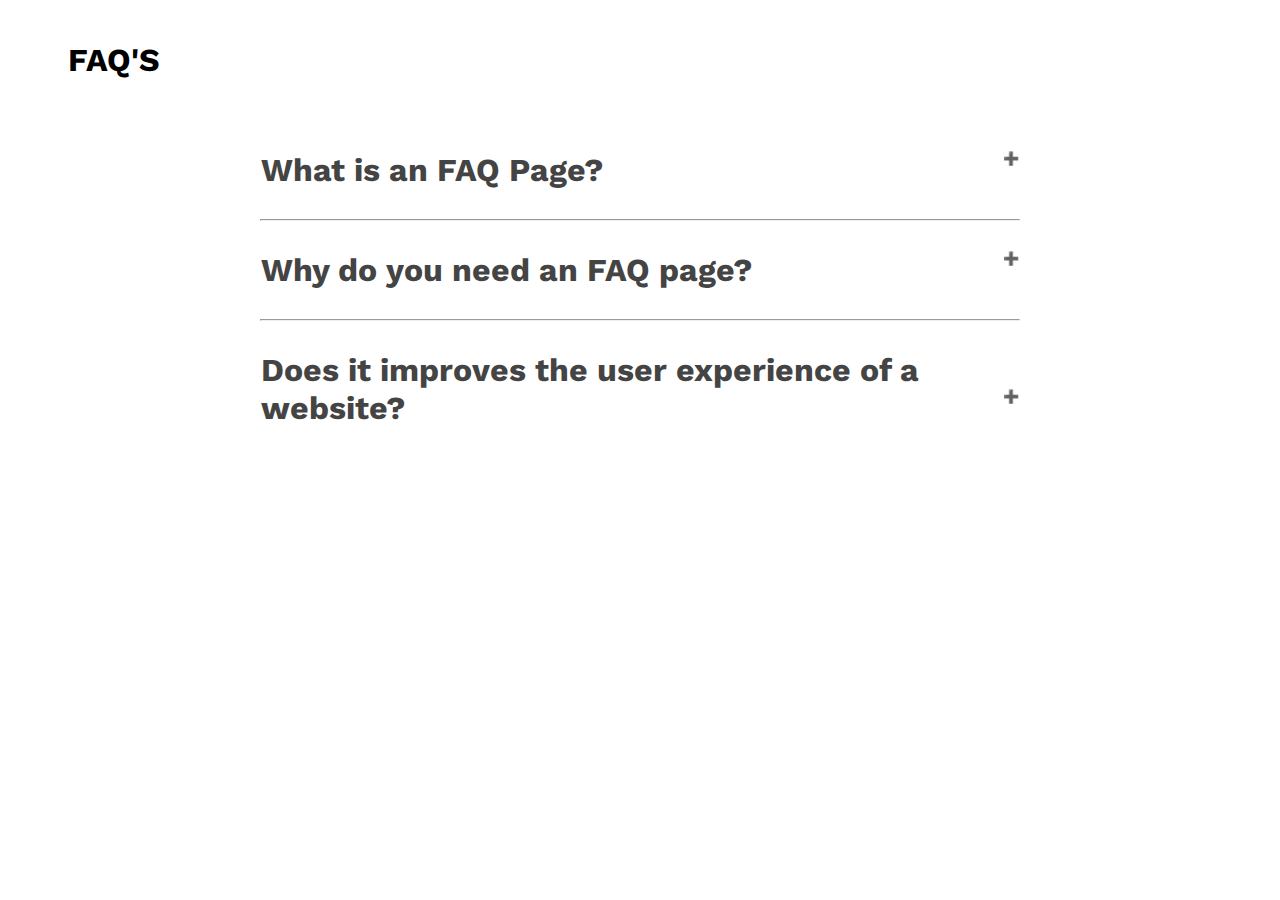
<file: new -screens/FAQ/index.html>
<!DOCTYPE html>
<html lang="en">
<head>
    <meta charset="UTF-8">
    <meta http-equiv="X-UA-Compatible" content="IE=edge">
    <meta name="viewport" content="width=device-width, initial-scale=1.0">

    <title>FAQ PAGE</title>

    <link href="https://fonts.googleapis.com/css2?family=Work+Sans&display=swap" rel="stylesheet">
    
    <style>
        body {
        font-family: "Work Sans", sans-serif;
        }

        .faq-heading {
        border-bottom: #777;
        padding: 20px 60px;
        }

        .faq-container {
        display: flex;
        justify-content: center;
        flex-direction: column;
        }

        .hr-line {
        width: 60%;
        margin: auto;
        }

        /* Style the buttons that are used to open and close the faq-page body */

        .faq-page {
        /* background-color: #eee; */
        color: #444;
        cursor: pointer;
        padding: 30px 20px;
        width: 60%;
        border: none;
        outline: none;
        transition: 0.4s;
        margin: auto;
        }

        .faq-body {
        margin: auto;
        /* text-align: center; */
        width: 50%;
        padding: auto;
        }

        /* Add a background color to the button if it is clicked on (add the .active class with JS), and when you move the mouse over it (hover) */

        .active,
        .faq-page:hover {
        background-color: #f9f9f9;
        }

        /* Style the faq-page panel. Note: hidden by default */

        .faq-body {
        padding: 0 18px;
        background-color: white;
        display: none;
        overflow: hidden;
        }

        .faq-page:after {
        content: "\02795";
        /* Unicode character for "plus" sign (+) */
        font-size: 13px;
        color: #777;
        float: right;
        margin-left: 5px;
        }

        .active:after {
        content: "\2796";
        /* Unicode character for "minus" sign (-) */
        }
    </style>
</head>

<body>
    <main>
        <h1 class="faq-heading">FAQ'S</h1>
        <section class="faq-container">
            <div class="faq-one">
                <!-- faq question -->
                <h1 class="faq-page">What is an FAQ Page?</h1>

                <!-- faq answer -->
                <div class="faq-body">
                <p>Lorem ipsum dolor, sit amet consectetur adipisicing elit. Velit saepe sequi, illum facere necessitatibus cum aliquam id illo omnis maxime, totam soluta voluptate amet ut sit ipsum aperiam. Perspiciatis, porro!</p>
                </div>
            </div>

            <hr class="hr-line">
            <div class="faq-two">
                <!-- faq question -->
                <h1 class="faq-page">Why do you need an FAQ page?</h1>
                <!-- faq answer -->
                <div class="faq-body">
                <p>Lorem ipsum dolor, sit amet consectetur adipisicing elit. Velit saepe sequi, illum facere necessitatibus cum aliquam id illo omnis maxime, totam soluta voluptate amet ut sit ipsum aperiam. Perspiciatis, porro!</p>
                </div>
            </div>

            <hr class="hr-line">
            <div class="faq-three">
                <!-- faq question -->
                <h1 class="faq-page">Does it improves the user experience of a website?</h1>
                <!-- faq answer -->
                <div class="faq-body">
                <p>Lorem ipsum dolor, sit amet consectetur adipisicing elit. Velit saepe sequi, illum facere necessitatibus cum aliquam id illo omnis maxime, totam soluta voluptate amet ut sit ipsum aperiam. Perspiciatis, porro!</p>
                </div>
            </div>
        </section>
    </main>


    <script>
        var faq = document.getElementsByClassName("faq-page");
        var i;
        for (i = 0; i < faq.length; i++) {
        faq[i].addEventListener("click", function () {
            /* Toggle between adding and removing the "active" class, to highlight the button that controls the panel */
            this.classList.toggle("active");
            /* Toggle between hiding and showing the active panel */
            var body = this.nextElementSibling;
            if (body.style.display === "block") {
            body.style.display = "none";
            } else {
            body.style.display = "block";
            }
        });
        }
    </script>

</body>
</html>
</file>
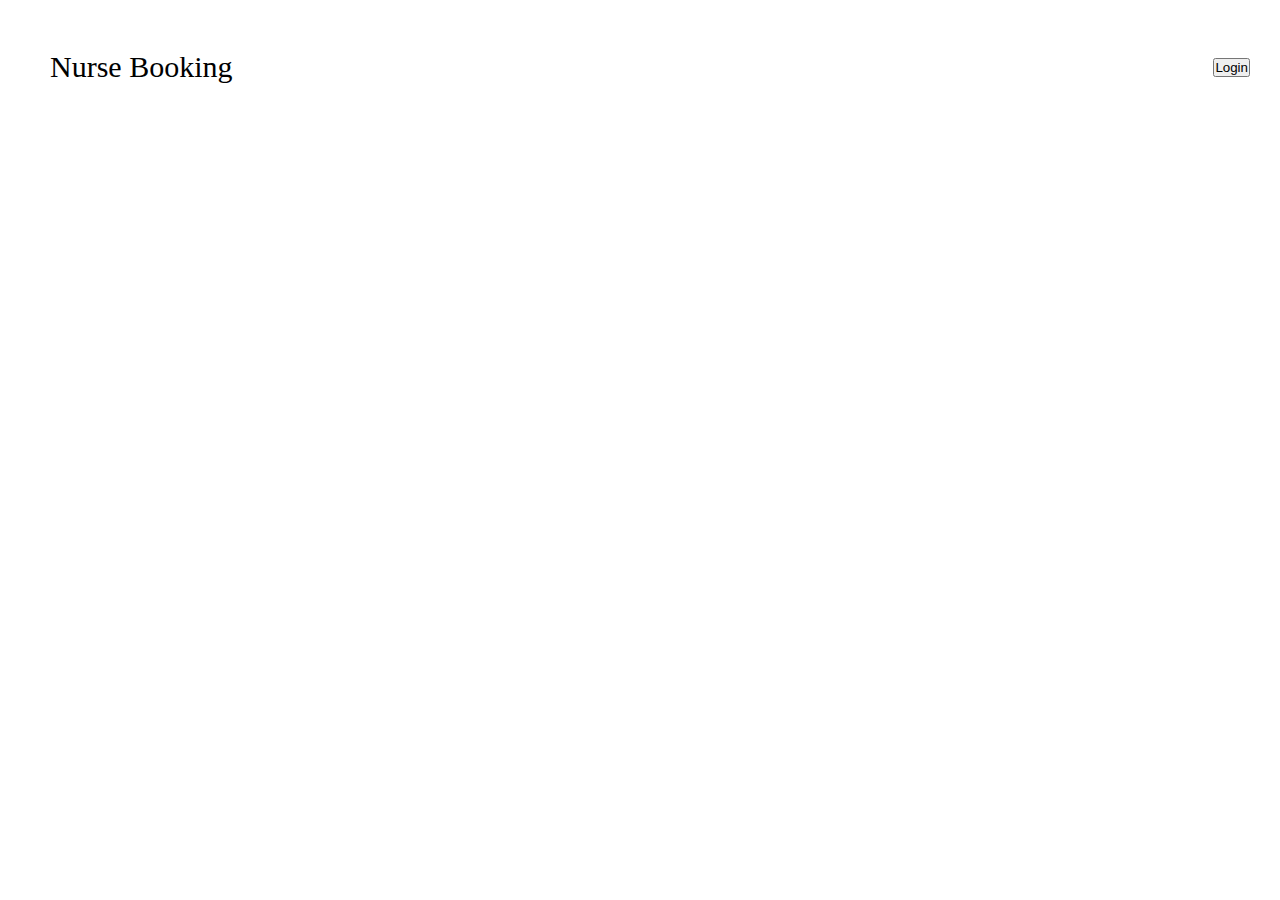
<file: new -screens/Login/index.html>
<!DOCTYPE html>
<html lang="en">
<head>
    <meta charset="UTF-8">
    <title>Nurse Booking</title>
    <link rel="stylesheet" href="css/style.css">
    <!---we had linked our css file----->
</head>
<body>
    <div class="full-page">
        <div class="navbar">
            <div>
                <a href='index.html'>Nurse Booking</a>
            </div>
            <nav
                    <li><button class='loginbtn' onclick="document.getElementById('login-form').style.display='block'"style="width:auto;">Login</button></li>
                </ul>
            </nav>
        </div>
        <div id='login-form'class='login-page'>
            <div class="form-box">
                <div class='button-box'>
                    <div id='btn'></div>
                    <button type='button'onclick='login()'class='toggle-btn'>Log In</button>
                    <button type='button'onclick='register()'class='toggle-btn'>Register</button>
                </div>
                <form id='login' class='input-group-login'>
                    <input type='text'class='input-field'placeholder='Email Id' required >
		    <input type='password'class='input-field'placeholder='Enter Password' required>
		    <input type='checkbox'class='check-box'><span>Remember Password</span>
		    <button type='submit'class='submit-btn'>Log in</button>
		 </form>
		 <form id='register'class='input-group-register'>
		     <input type='text'class='input-field'placeholder= 'Your Name' required>
		     <input type='number'class='input-field'placeholder='Phone No ' required>
		     <input type='email'class='input-field'placeholder='Email Id' required>
		     <input type='password'class='input-field'placeholder='Enter Password' required>
		     <input type='password'class='input-field'placeholder='Confirm Password'  required>
		     <input type='checkbox'class='check-box'><span>I agree to the terms and conditions</span>
                <button type='submit'class='submit-btn'>Register</button>
	         </form>
            </div>
        </div>
    </div>
    <script>
        var x=document.getElementById('login');
		var y=document.getElementById('register');
		var z=document.getElementById('btn');
		function register()
		{
			x.style.left='-400px';
			y.style.left='50px';
			z.style.left='110px';
		}
		function login()
		{
			x.style.left='50px';
			y.style.left='450px';
			z.style.left='0px';
		}
	</script>
	<script>
        var modal = document.getElementById('login-form');
        window.onclick = function(event) 
        {
            if (event.target == modal) 
            {
                modal.style.display = "none";
            }
        }
    </script>
    </body>
</html>
</file>
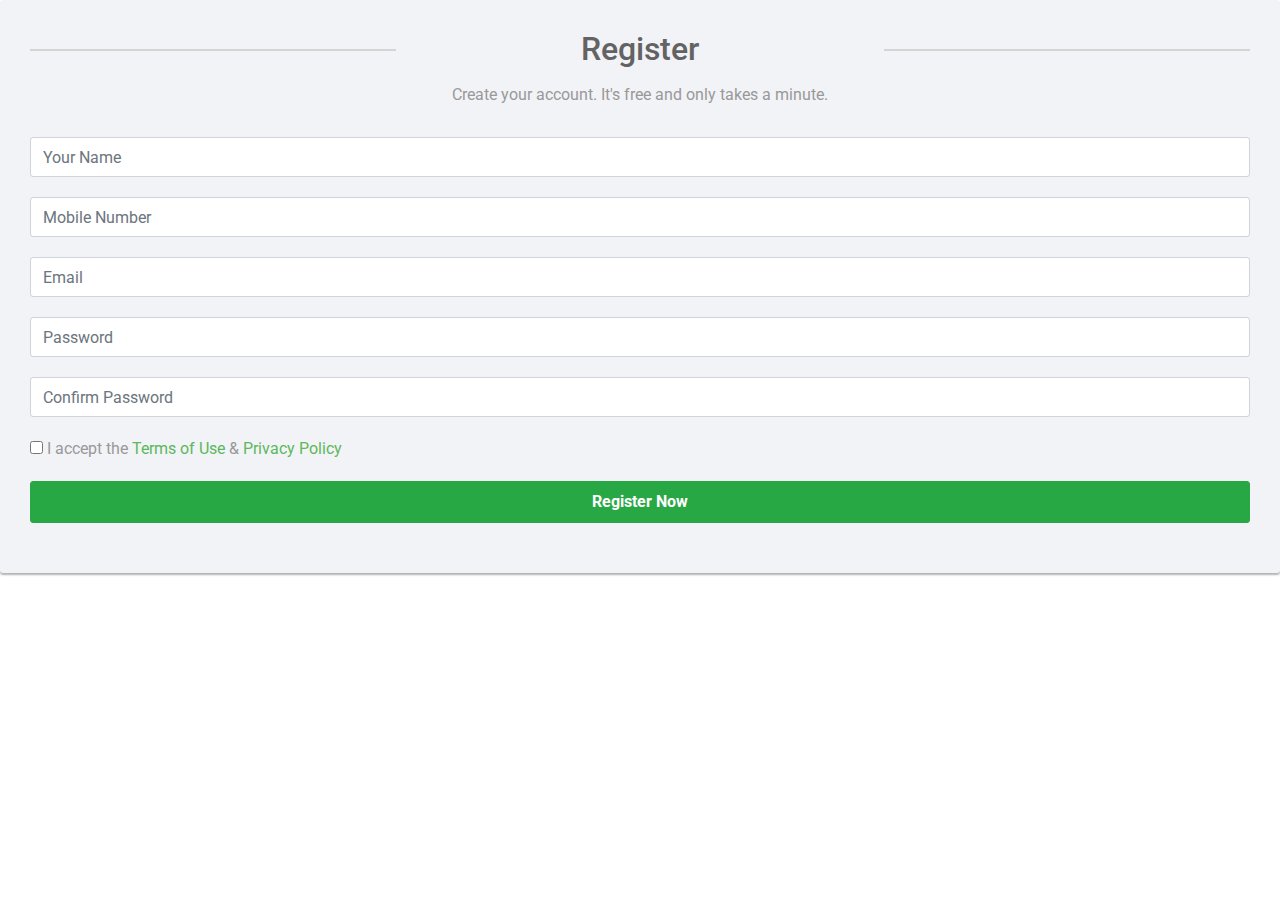
<file: new -screens/Registration Form/index.html>
<!DOCTYPE html>
<html lang="en">
<head>
<meta charset="utf-8">
<meta name="viewport" content="width=device-width, initial-scale=1, shrink-to-fit=no">
<link rel="stylesheet" href="https://fonts.googleapis.com/css?family=Roboto:400,700">
<title>Registration Form For Consumer</title>
<link rel="stylesheet" href="https://stackpath.bootstrapcdn.com/bootstrap/4.5.0/css/bootstrap.min.css">
<link rel="stylesheet" href="https://maxcdn.bootstrapcdn.com/font-awesome/4.7.0/css/font-awesome.min.css">
<script src="https://code.jquery.com/jquery-3.5.1.min.js"></script>
<script src="https://cdn.jsdelivr.net/npm/popper.js@1.16.0/dist/umd/popper.min.js"></script>
<script src="https://stackpath.bootstrapcdn.com/bootstrap/4.5.0/js/bootstrap.min.js"></script>
<style>
body {
	color: #fff;
	background: white;
	font-family: 'Roboto', sans-serif;
}
.form-control {
	height: 40px;
	box-shadow: none;
	color: #969fa4;
}
.form-control:focus {
	border-color: #5cb85c;
}
.form-control, .btn {        
	border-radius: 3px;
}
.registration-form h2 {
	color: #636363;
	margin: 0 0 15px;
	position: relative;
	text-align: center;
}
.registration-form h2:before, .registration-form h2:after {
	content: "";
	height: 2px;
	width: 30%;
	background: #d4d4d4;
	position: absolute;
	top: 50%;
	z-index: 2;
}	
.registration-form h2:before {
	left: 0;
}
.registration-form h2:after {
	right: 0;
}
.registration-form .hint-text {
	color: #999;
	margin-bottom: 30px;
	text-align: center;
}
.registration-form form {
	color: #999;
	border-radius: 3px;
	margin-bottom: 15px;
	background: #f2f3f7;
	box-shadow: 0px 2px 2px rgba(0, 0, 0, 0.3);
	padding: 30px;
}
.registration-form .form-group {
	margin-bottom: 20px;
}
.registration-form input[type="checkbox"] {
	margin-top: 3px;
}
.registration-form .btn {        
	font-size: 16px;
	font-weight: bold;		
	min-width: 140px;
	outline: none !important;
}
.registration-form .row div:C_Name {
	padding-right: 10px;
}    	
.registration-form a {
	color: #fff;
	text-decoration: underline;
}
.registration-form a:hover {
	text-decoration: none;
}
.registration-form form a {
	color: #5cb85c;
	text-decoration: none;
}	
.registration-form form a:hover {
	text-decoration: underline;
}  
</style>
</head>
<body>
<div class="registration-form">
    <form action="#" method="post">
		<h2>Register</h2>
		<p class="hint-text">Create your account. It's free and only takes a minute.</p>
        <div class="form-group">
			<div class="row">
				<div class="col"><input type="text" class="form-control" name="C_Name" placeholder="Your Name" required="required"></div>
			</div>        	
        </div>
<div class="form-group">
        	<input type="number" class="form-control" name="mob_number" placeholder="Mobile Number" required="required">
        </div>
        <div class="form-group">
        	<input type="email" class="form-control" name="email" placeholder="Email" required="required">
        </div>
        <div class="form-group">
            <input type="password" class="form-control" name="password" placeholder="Password" required="required">
        </div>
		<div class="form-group">
            <input type="password" class="form-control" name="confirm_password" placeholder="Confirm Password" required="required">
        </div>        
        <div class="form-group">
			<label class="form-check-label"><input type="checkbox" required="required"> I accept the <a href="#">Terms of Use</a> &amp; <a href="#">Privacy Policy</a></label>
		</div>
		<div class="form-group">
            <button type="submit" class="btn btn-success btn-lg btn-block">Register Now</button>
        </div>
    </form>
	
</div>
</body>
</html>
</file>
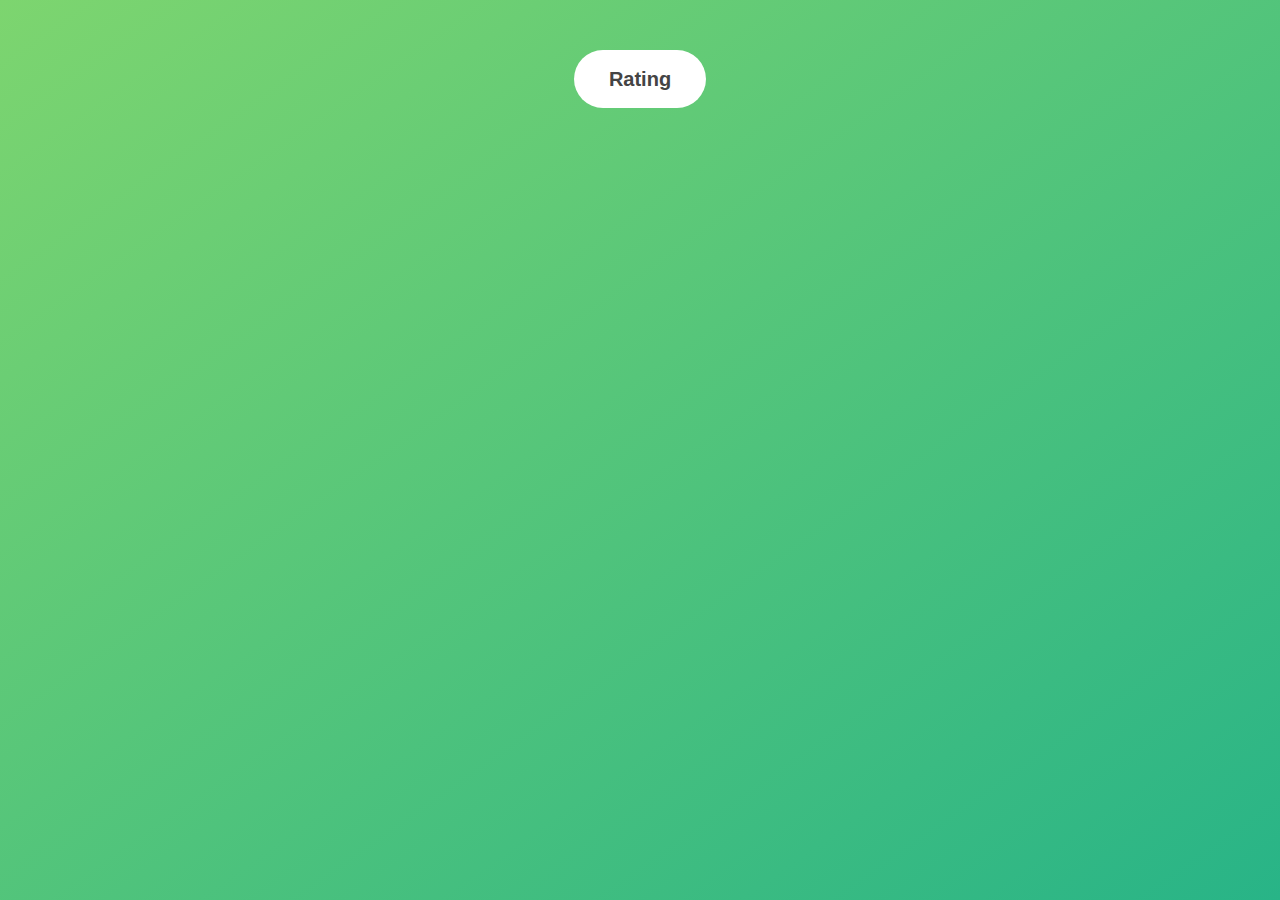
<file: new -screens/Star Project -01/Star Project/index.html>
<!DOCTYPE html>
<html lang="en">
  <head>
    <meta charset="UTF-8" />
    <meta name="viewport" content="width=device-width, initial-scale=1.0" />
    <meta http-equiv="X-UA-Compatible" content="ie=edge" />
    <link rel="stylesheet" href="style.css" />
    <title>Modal window</title>
  </head>
  <body>
    <button class="show-modal">Rating</button>
    <div class="modal hidden">
      <!-- modal -->
      <button class="close-modal">&times;</button>
      <h1>
        <div class="textarea">
          <textarea
            cols="30"
            placeholder="Describe your experience.."
          ></textarea>
        </div>
        <div>
          <iframe
            name="inlineframe"
            src="a.html"
            frameborder="1"
            width="950"
            height="110"
            marginheight="7"
            marginwidth="7"
          ></iframe>
        </div>
        <div class="btn">
          <button type="submit">Post</button>
        </div>
      </h1>
    </div>
    <div class="overlay hidden"></div>

    <script src="script.js"></script>
  </body>
</html>
</file>
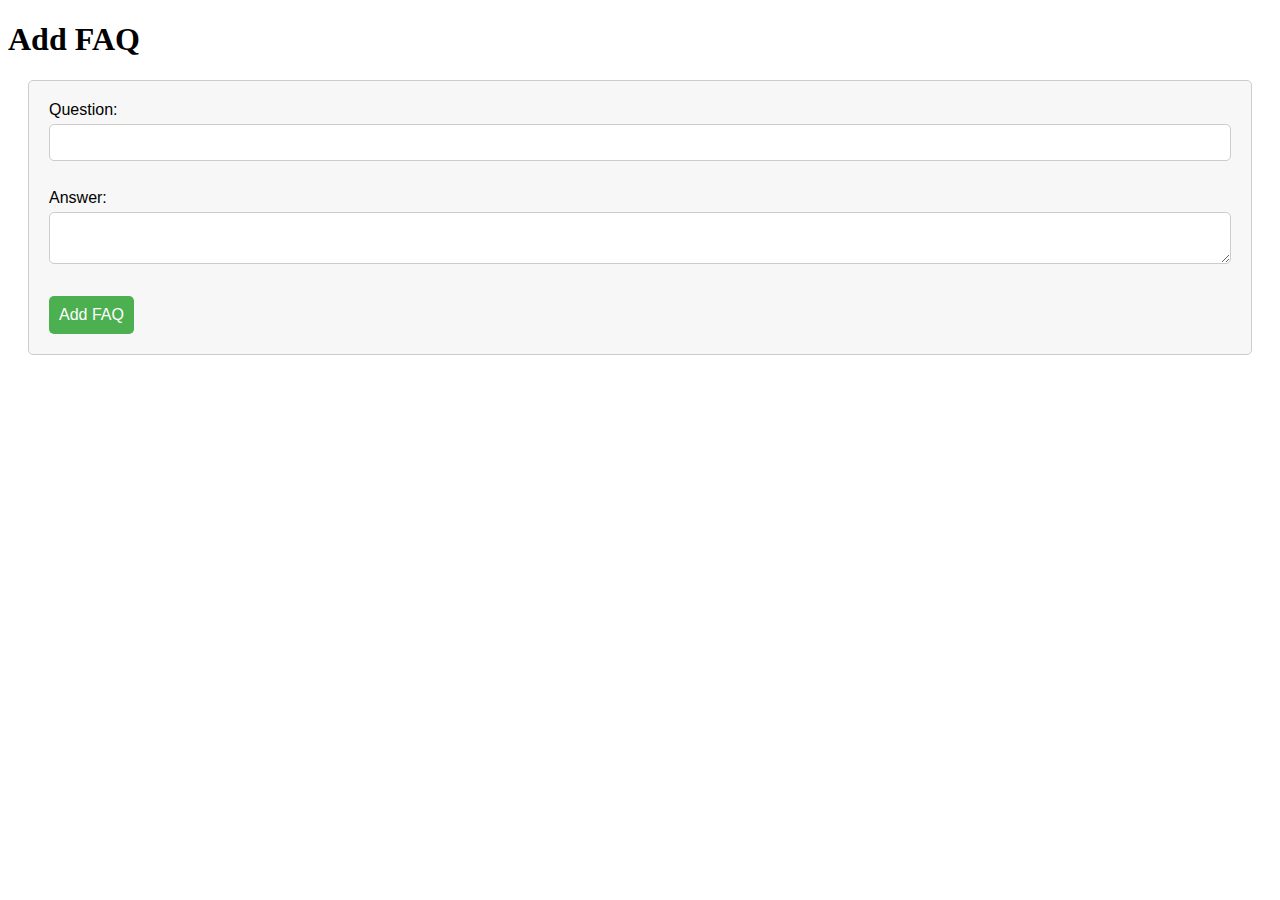
<file: new -screens/FAQ/faq.html>
<!DOCTYPE html>
<html lang="en">
<head>
    <meta charset="UTF-8">
    <meta name="viewport" content="width=device-width, initial-scale=1.0">
    <title>Add FAQ</title>
    <style>
        form {
        margin: 20px;
        padding: 20px;
        border: 1px solid #ccc;
        border-radius: 5px;
        background-color: #f7f7f7;
        font-family: Arial, sans-serif;
        }

        label {
        display: block;
        margin-bottom: 5px;
        }

        input[type="text"],
        textarea {
        width: 100%;
        padding: 10px;
        margin-bottom: 10px;
        border: 1px solid #ccc;
        border-radius: 5px;
        resize: vertical;
        box-sizing: border-box;
        }

        button[type="submit"] {
        background-color: #4CAF50;
        color: white;
        padding: 10px;
        border: none;
        border-radius: 5px;
        cursor: pointer;
        font-size: 16px;
        }

        button[type="submit"]:hover {
        background-color: #3e8e41;
        }

        .error {
        color: red;
        font-weight: bold;
        margin-bottom: 10px;
        }

    </style>
</head>
<body>
    <h1>Add FAQ</h1>
    <form>
        <label for="question">Question:</label>
        <input type="text" id="question" name="question" required ><br><br>
        <label for="answer">Answer:</label>
        <textarea id="answer" name="answer" required ></textarea><br><br>
        <button type="submit">Add FAQ</button>
    </form>

    <script>
        const form = document.querySelector('form');
        const questionInput = document.querySelector('#question');
        const answerInput = document.querySelector('#answer');
        const faqContainer = document.querySelector('#faq-container');

        form.addEventListener('submit', (e) => {
        e.preventDefault();

        const question = questionInput.value.trim();
        const answer = answerInput.value.trim();

        if (!question || !answer) {
            const error = document.createElement('div');
            error.classList.add('error');
            error.textContent = 'Please provide a question and an answer';
            form.insertBefore(error, form.firstChild);
            return;
        }

        const faq = document.createElement('div');
        faq.classList.add('faq');
        faq.innerHTML = `
            <h3>${question}</h3>
            <p>${answer}</p>
        `;
        faqContainer.appendChild(faq);

        questionInput.value = '';
        answerInput.value = '';
        });
    </script>
</body>
</html>
</file>
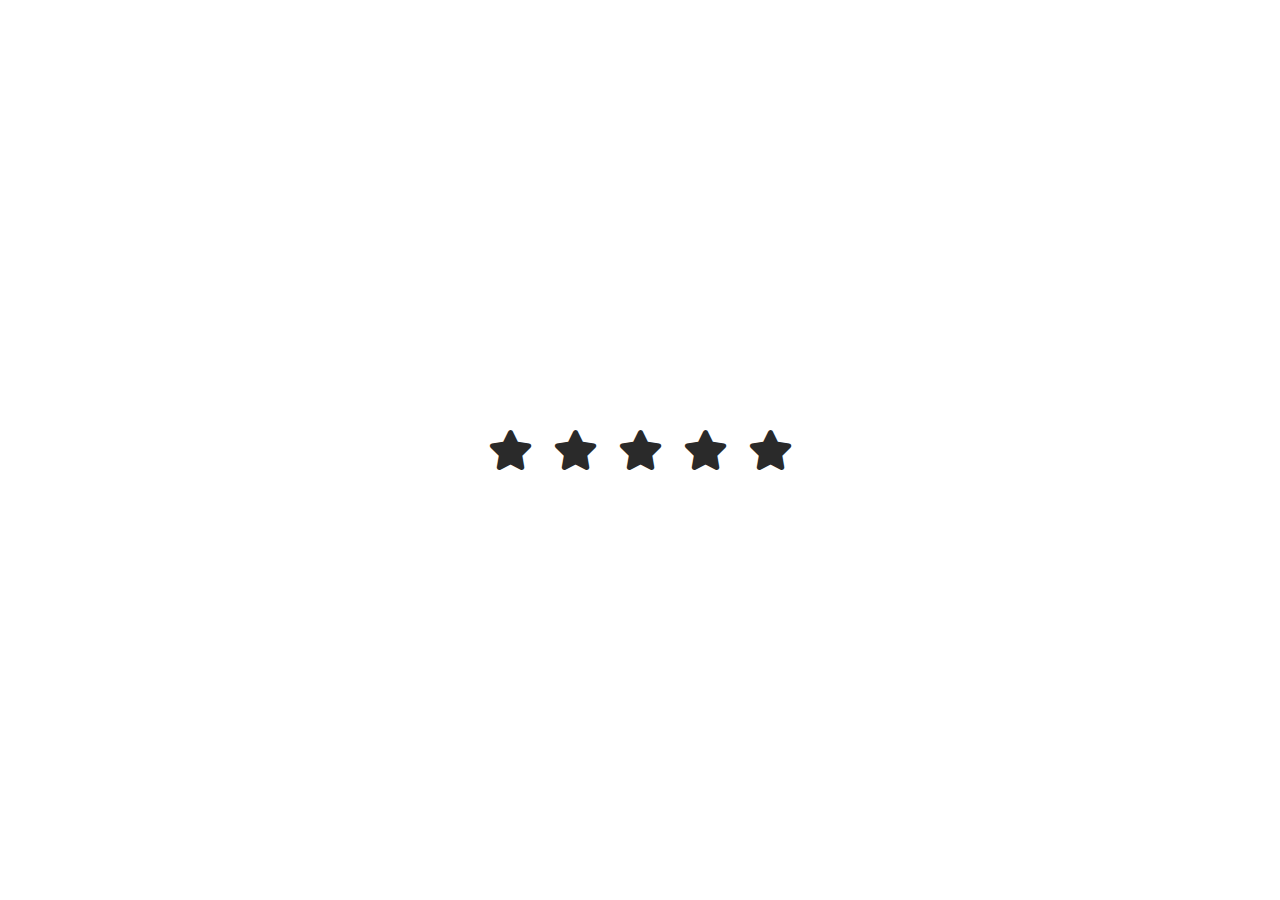
<file: new -screens/Star Project -01/Star Project/a.html>
<!DOCTYPE html>
<html lang="en" dir="ltr">
  <head>
    <meta charset="utf-8" />
    <title>Star Rating Form | CodingNepal</title>
    <link rel="stylesheet" href="b.css" />
    <link
      rel="stylesheet"
      href="https://cdnjs.cloudflare.com/ajax/libs/font-awesome/6.4.0/css/all.min.css"
    />
  </head>
  <body>
    <div class="container">
      <div class="post">
        <div class="text">Thanks for rating us!</div>
        <div class="edit">EDIT</div>
      </div>
      <div class="star-widget">
        <input type="radio" name="rate" id="rate-5" />
        <label for="rate-5" class="fas fa-star"></label>
        <input type="radio" name="rate" id="rate-4" />
        <label for="rate-4" class="fas fa-star"></label>
        <input type="radio" name="rate" id="rate-3" />
        <label for="rate-3" class="fas fa-star"></label>
        <input type="radio" name="rate" id="rate-2" />
        <label for="rate-2" class="fas fa-star"></label>
        <input type="radio" name="rate" id="rate-1" />
        <label for="rate-1" class="fas fa-star"></label>
      </div>
    </div>
    <script>
      const btn = document.querySelector('button');
      const post = document.querySelector('.post');
      const widget = document.querySelector('.star-widget');
      const editBtn = document.querySelector('.edit');
      btn.onclick = () => {
        widget.style.display = 'none';
        post.style.display = 'block';
        editBtn.onclick = () => {
          widget.style.display = 'block';
          post.style.display = 'none';
        };
        return false;
      };
    </script>
  </body>
</html>
</file>
<file: new -screens/Login/css/style.css>
*
{
    margin: 0;
    padding: 0;
    box-sizing: border-box;
}
.full-page
{
    height: 100%;
	width: 100%;
	background-color:white;
	background-position: center;
	background-size: cover;
	position: absolute;
}
.navbar
{
    display: flex;
    align-items: center;
    padding: 20px;
    padding-left: 50px;
    padding-right: 30px;
    padding-top: 50px;
}
nav
{
    flex: 1;
    text-align: right;
}
nav ul 
{
    display: inline-block;
    list-style: none;
}
nav ul li
{
    display: inline-block;
    margin-right: 70px;
}
nav ul li a
{
    text-decoration: none;
    font-size: 20px;
    color: white;
    font-family: sans-serif;
}
nav ul li button
{
    font-size: 20px;
    color: white;
    outline: none;
    border: none;
    background: transparent;
    cursor: pointer;
    font-family: sans-serif;
}
nav ul li button:hover
{
    color: aqua;
}
nav ul li a:hover
{
    color: aqua;
}
a
{
    text-decoration: none;
    color: black;
    font-size: 30px;
}
#login-form
{
    display: none;
}
.form-box
{
    width:380px;
	height:480px;
	position:relative;
	margin:2% auto;
	background:white;
	padding:10px;
    overflow: hidden;
}
.button-box
{
	width:220px;
	margin:35px auto;
	position:relative;
	box-shadow: 0 0 20px 9px #ff61241f;
	border-radius: 30px;
}
.toggle-btn
{
	padding:10px 30px;
	cursor:pointer;
	background:transparent;
	border:0;
	outline: none;
	position: relative;
}
#btn
{
	top: 0;
	left:0;
	position: absolute;
	width: 110px;
	height: 100%;
	background: MediumSeaGreen;
	border-radius: 30px;
	transition: .5s;
}
.input-group-login
{
	top: 150px;
	position:absolute;
	width:280px;
	transition:.5s;
}
.input-group-register
{
    top: 120px;
	position:absolute;
	width:280px;
	transition:.5s;
}
.input-field
{
	width: 100%;
	padding:10px 0;
	margin:5px 0;
	border-left:0;
	border-top:0;
	border-right:0;
	border-bottom: 1px solid #999;
	outline:none;
	background: transparent;
}
.submit-btn
{
	width: 85%;
	padding: 10px 30px;
	cursor: pointer;
	display: block;
	margin: auto;
	background: MediumSeaGreen;
	border: 0;
	outline: none;
	border-radius: 30px;
}
.check-box
{
	margin: 30px 10px 34px 0;
}
span
{
	color:#777;
	font-size:12px;
	bottom:68px;
	position:absolute;
}
#login
{
	left:50px;
}
#login input
{
	color:black;
	font-size:15;
}
#register
{
	left:450px;
}
#register input
{
	color:black;
	font-size: 15;
}
</file>
<file: new -screens/Star Project -01/Star Project/style.css>
* {
  margin: 0;
  padding: 0;
  box-sizing: inherit;
}

html {
  font-size: 62.5%;
  box-sizing: border-box;
}

body {
  font-family: sans-serif;
  color: #333;
  line-height: 2;
  height: 100vh;
  position: relative;
  display: flex;
  align-items: flex-start;
  justify-content: center;
  background: linear-gradient(to top left, #28b487, #7dd56f);
}

.show-modal {
  font-size: 2rem;
  font-weight: 600;
  padding: 1.75rem 3.5rem;
  margin: 5rem 2rem;
  border: none;
  background-color: #fff;
  color: #444;
  border-radius: 10rem;
  cursor: pointer;
}

.close-modal {
  position: absolute;
  top: 1.2rem;
  right: 2rem;
  font-size: 5rem;
  color: rgb(255, 0, 0);
  cursor: pointer;
  border: none;
  background: none;
}

h1 {
  font-size: 2.5rem;
  margin-bottom: 2rem;
  text-align: center;
}

p {
  font-size: 1.8rem;
  font-style: italic;
  text-align: center;
}

/* -------------------------- */
/* CLASSES TO MAKE MODAL WORK */
.hidden {
  display: none;
}

form .textarea {
  height: 100px;
  width: 100%;
  overflow: hidden;
}
.textarea textarea {
  height: 100%;
  width: 100%;
  outline: none;
  color: #000000;
  border: 1px solid #333;
  background: #ffffff;
  padding: 10px;
  font-size: 17px;
  resize: none;
  font-style: italic;
  text-align: center;
}
.textarea textarea:focus {
  border-color: #27c3ee;
}
.btn {
  height: 45px;
  width: 100%;
  margin: 15px 0;
}
.btn button {
  height: 100%;
  width: 100%;
  border: 1px solid #444;
  outline: none;
  background: #222;
  color: #999;
  font-size: 17px;
  font-weight: 500;
  text-transform: uppercase;
  cursor: pointer;
  transition: all 0.3s ease;
}
form .btn button:hover {
  background: #1b1b1b;
}

.modal {
  position: absolute;
  top: 50%;
  left: 50%;
  transform: translate(-50%, -50%);
  width: 70%;

  background-color: white;
  padding: 6rem;
  border-radius: 5px;
  box-shadow: 0 3rem 5rem rgba(0, 0, 0, 0.3);
  z-index: 10;
}

.overlay {
  position: absolute;
  top: 0;
  left: 0;
  width: 100%;
  height: 100%;
  background-color: rgba(0, 0, 0, 0.6);
  backdrop-filter: blur(4px);
  z-index: 5;
}
</file>
<file: new -screens/Star Project -01/Star Project/b.css>
@import url('https://fonts.googleapis.com/css?family=Poppins:400,500,600,700&display=swap');
* {
  margin: 0;
  padding: 0;
  box-sizing: border-box;
  font-family: 'Poppins', sans-serif;
}
html,
body {
  display: grid;
  height: 100%;
  place-items: center;
  text-align: center;
  background: #ffffff;
}
.container {
  position: relative;
  width: 400px;
  background: #ffffff;
  padding: 20px 30px;
  border: 1px solid #ffffff;
  border-radius: 5px;
  display: flex;
  align-items: center;
  justify-content: center;
  flex-direction: column;
}
.container .post {
  display: none;
}
.container .text {
  font-size: 25px;
  color: #666;
  font-weight: 500;
}
.container .edit {
  position: absolute;
  right: 10px;
  top: 5px;
  font-size: 16px;
  color: #666;
  font-weight: 500;
  cursor: pointer;
}
.container .edit:hover {
  text-decoration: underline;
}
.container .star-widget input {
  display: none;
}
.star-widget label {
  font-size: 40px;
  color: #2a2a2a;
  padding: 10px;
  float: right;
  transition: all 0.2s ease;
}
input:not(:checked) ~ label:hover,
input:not(:checked) ~ label:hover ~ label {
  color: #fd4;
}
input:checked ~ label {
  color: #fd4;
}
input#rate-5:checked ~ label {
  color: #fe7;
  text-shadow: 0 0 20px #952;
}
.container form {
  display: none;
}
input:checked ~ form {
  display: block;
}
form header {
  width: 100%;
  font-size: 25px;
  color: #fe7;
  font-weight: 500;
  margin: 5px 0 20px 0;
  text-align: center;
  transition: all 0.2s ease;
}
form .textarea {
  height: 100px;
  width: 100%;
  overflow: hidden;
}
form .textarea textarea {
  height: 100%;
  width: 100%;
  outline: none;
  color: #eee;
  border: 1px solid #333;
  background: #222;
  padding: 10px;
  font-size: 17px;
  resize: none;
}
</file>
